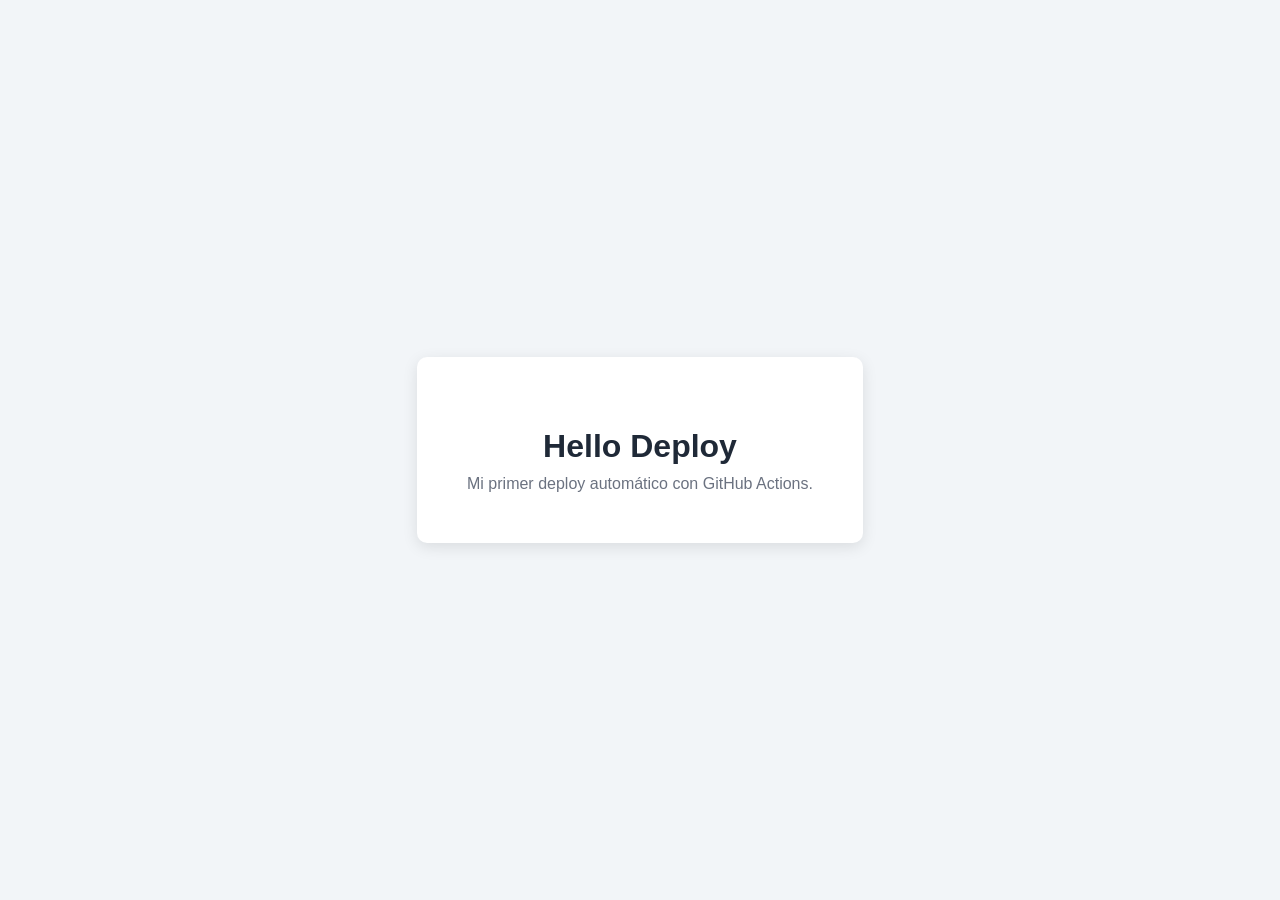
<file: index.html>
<!DOCTYPE html>
<html lang="es">
<head>
    <meta charset="UTF-8">
    <meta name="viewport" content="width=device-width, initial-scale=1.0">
    <title>Hello Deploy</title>

    <style>
        body {
            margin: 0;
            min-height: 100vh;
            display: flex;
            justify-content: center;
            align-items: center;
            font-family: Arial, sans-serif;
            background-color: #f2f5f8;
            color: #1f2937;
        }

        .container {
            text-align: center;
            background-color: white;
            padding: 50px;
            border-radius: 10px;
            box-shadow: 0 4px 15px rgba(0, 0, 0, 0.1);
        }

        h1 {
            margin-bottom: 10px;
        }

        p {
            margin: 0;
            color: #6b7280;
        }
    </style>
</head>

<body>
    <div class="container">
        <h1>Hello Deploy</h1>
        <p>Mi primer deploy automático con GitHub Actions.</p>
    </div>
</body>
</html>
</file>
